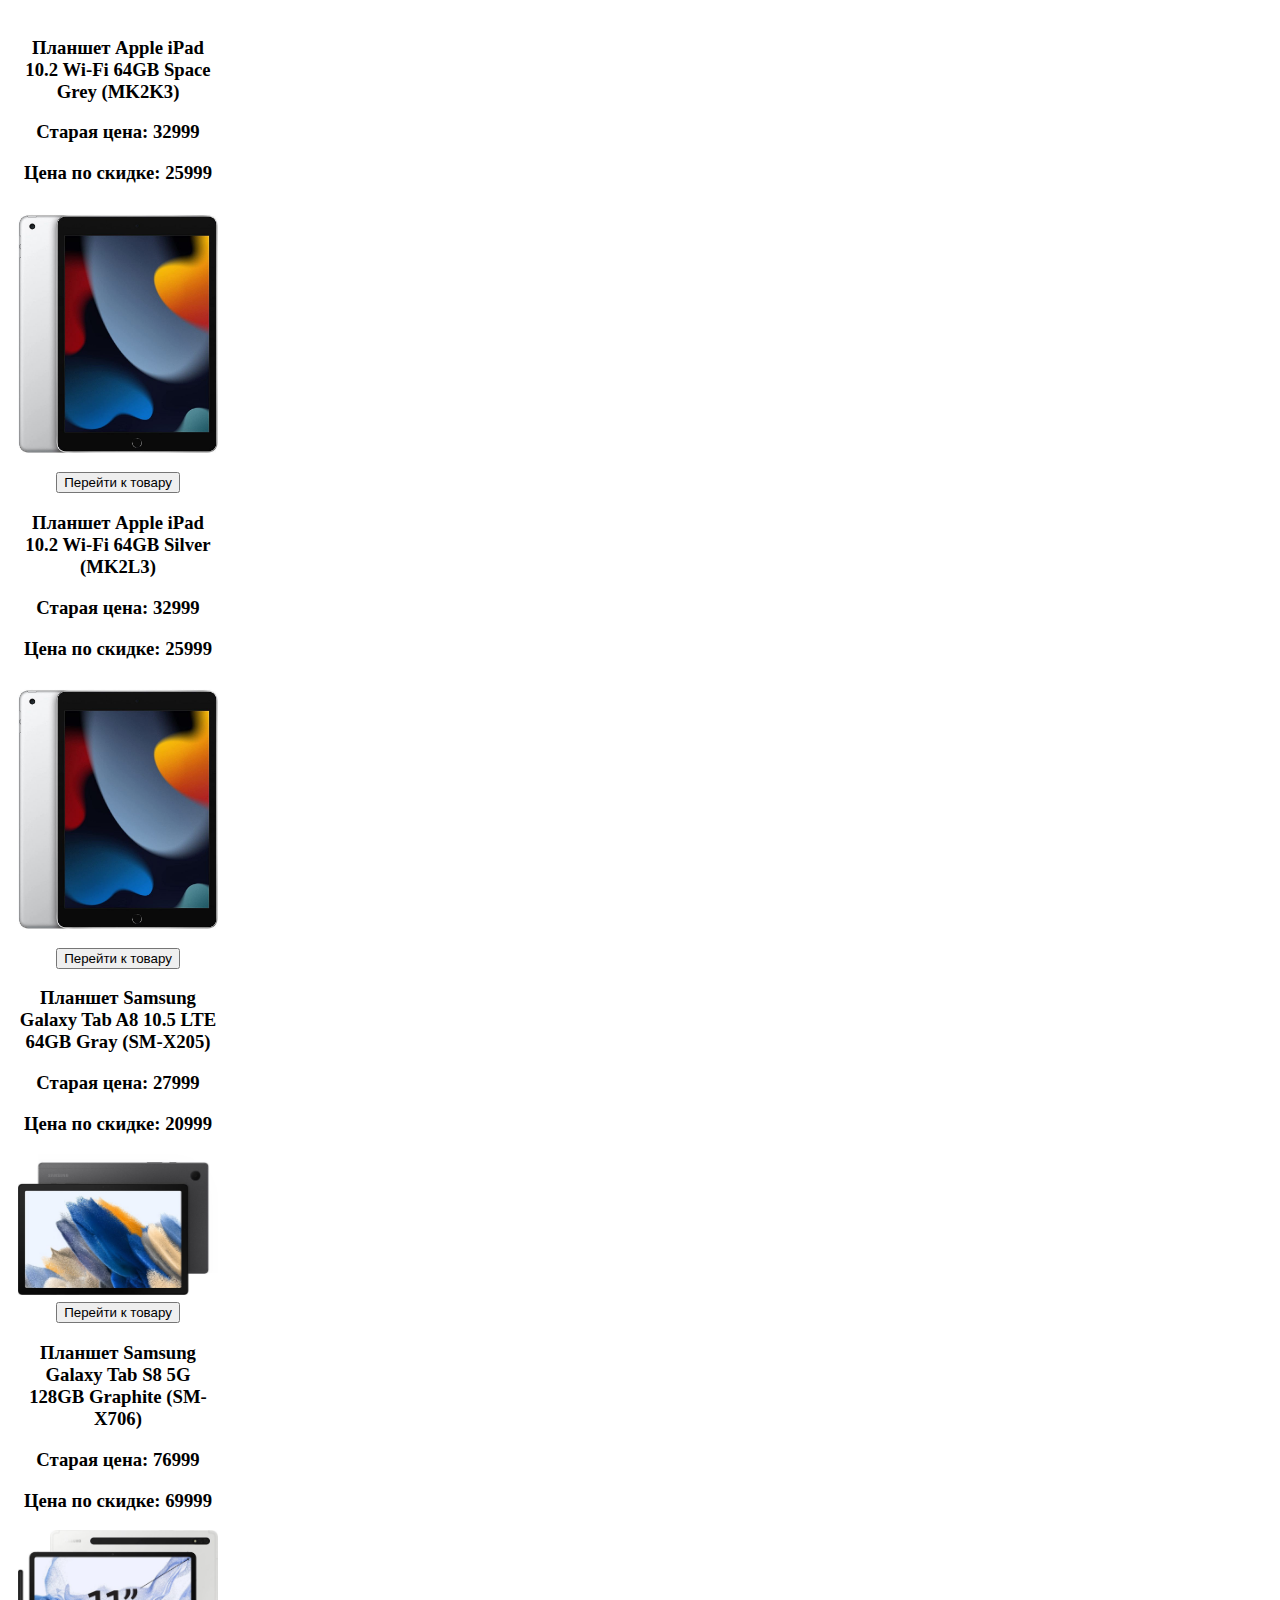
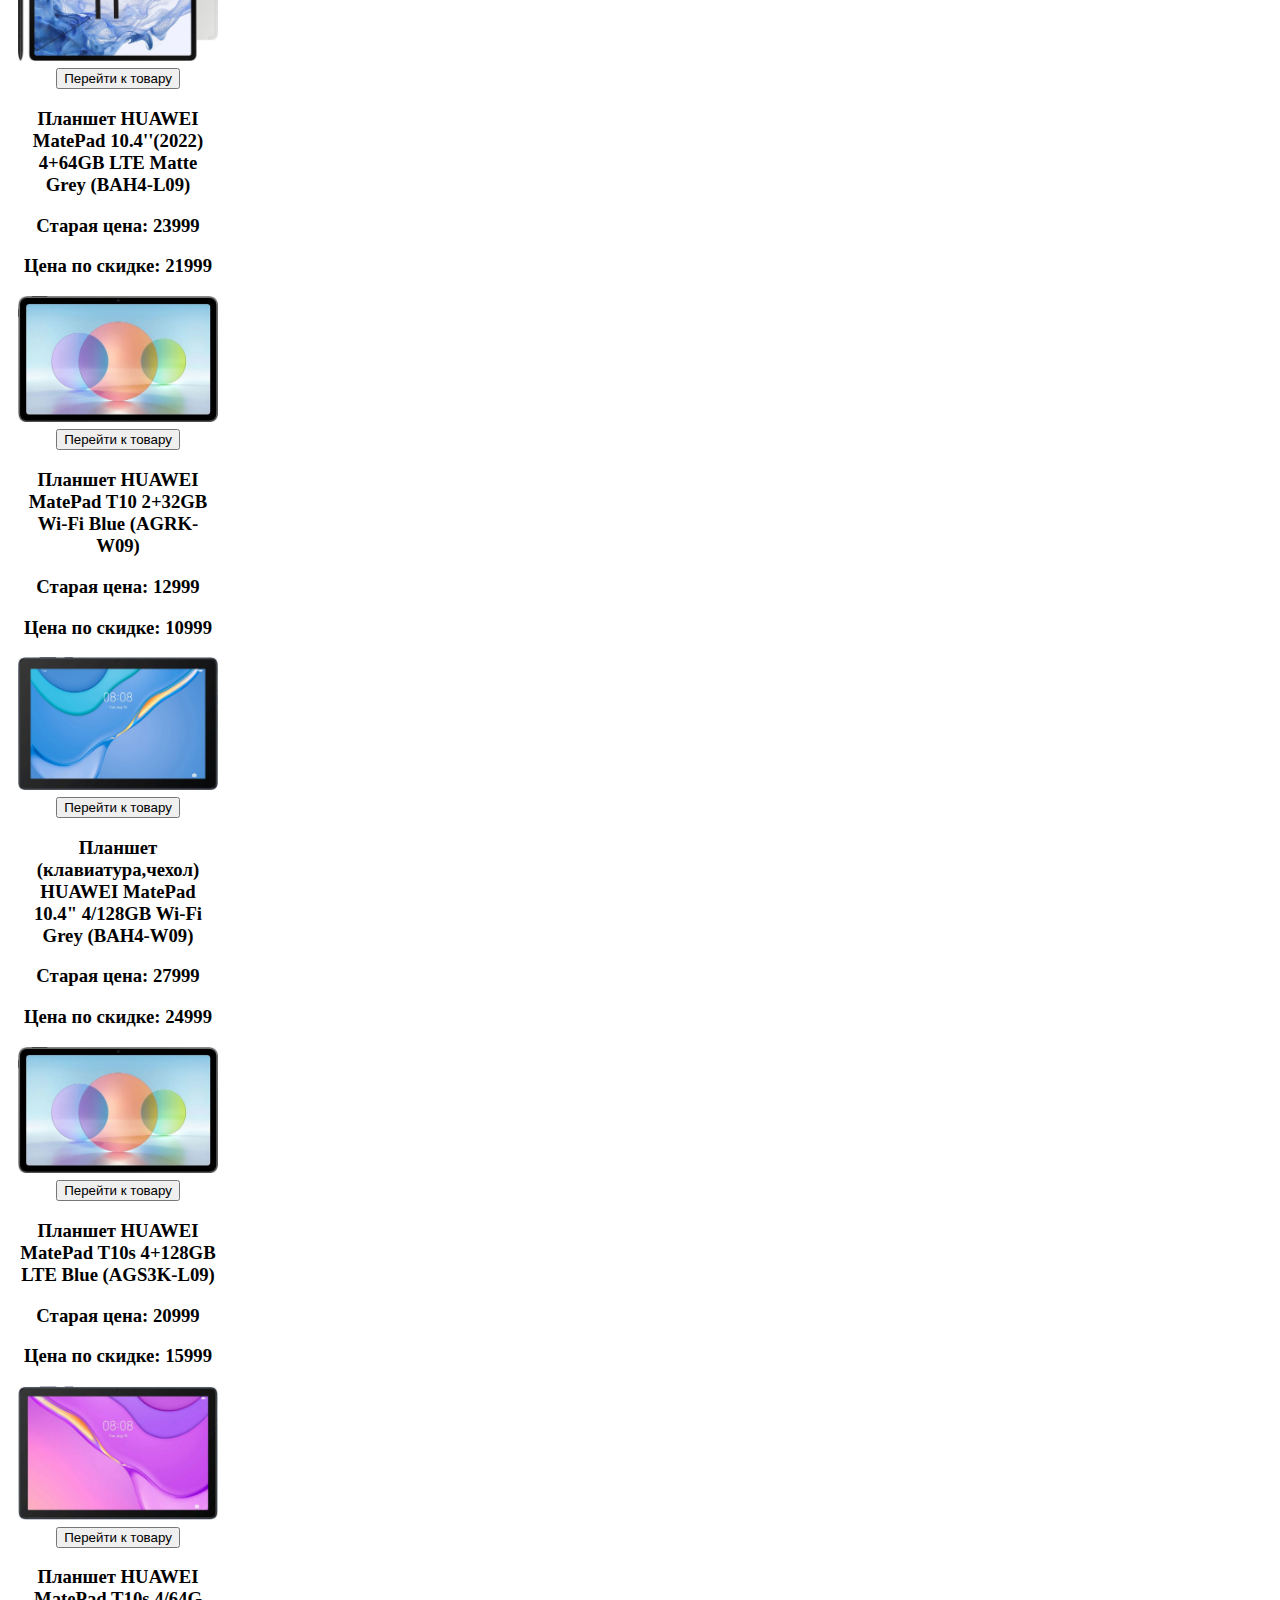
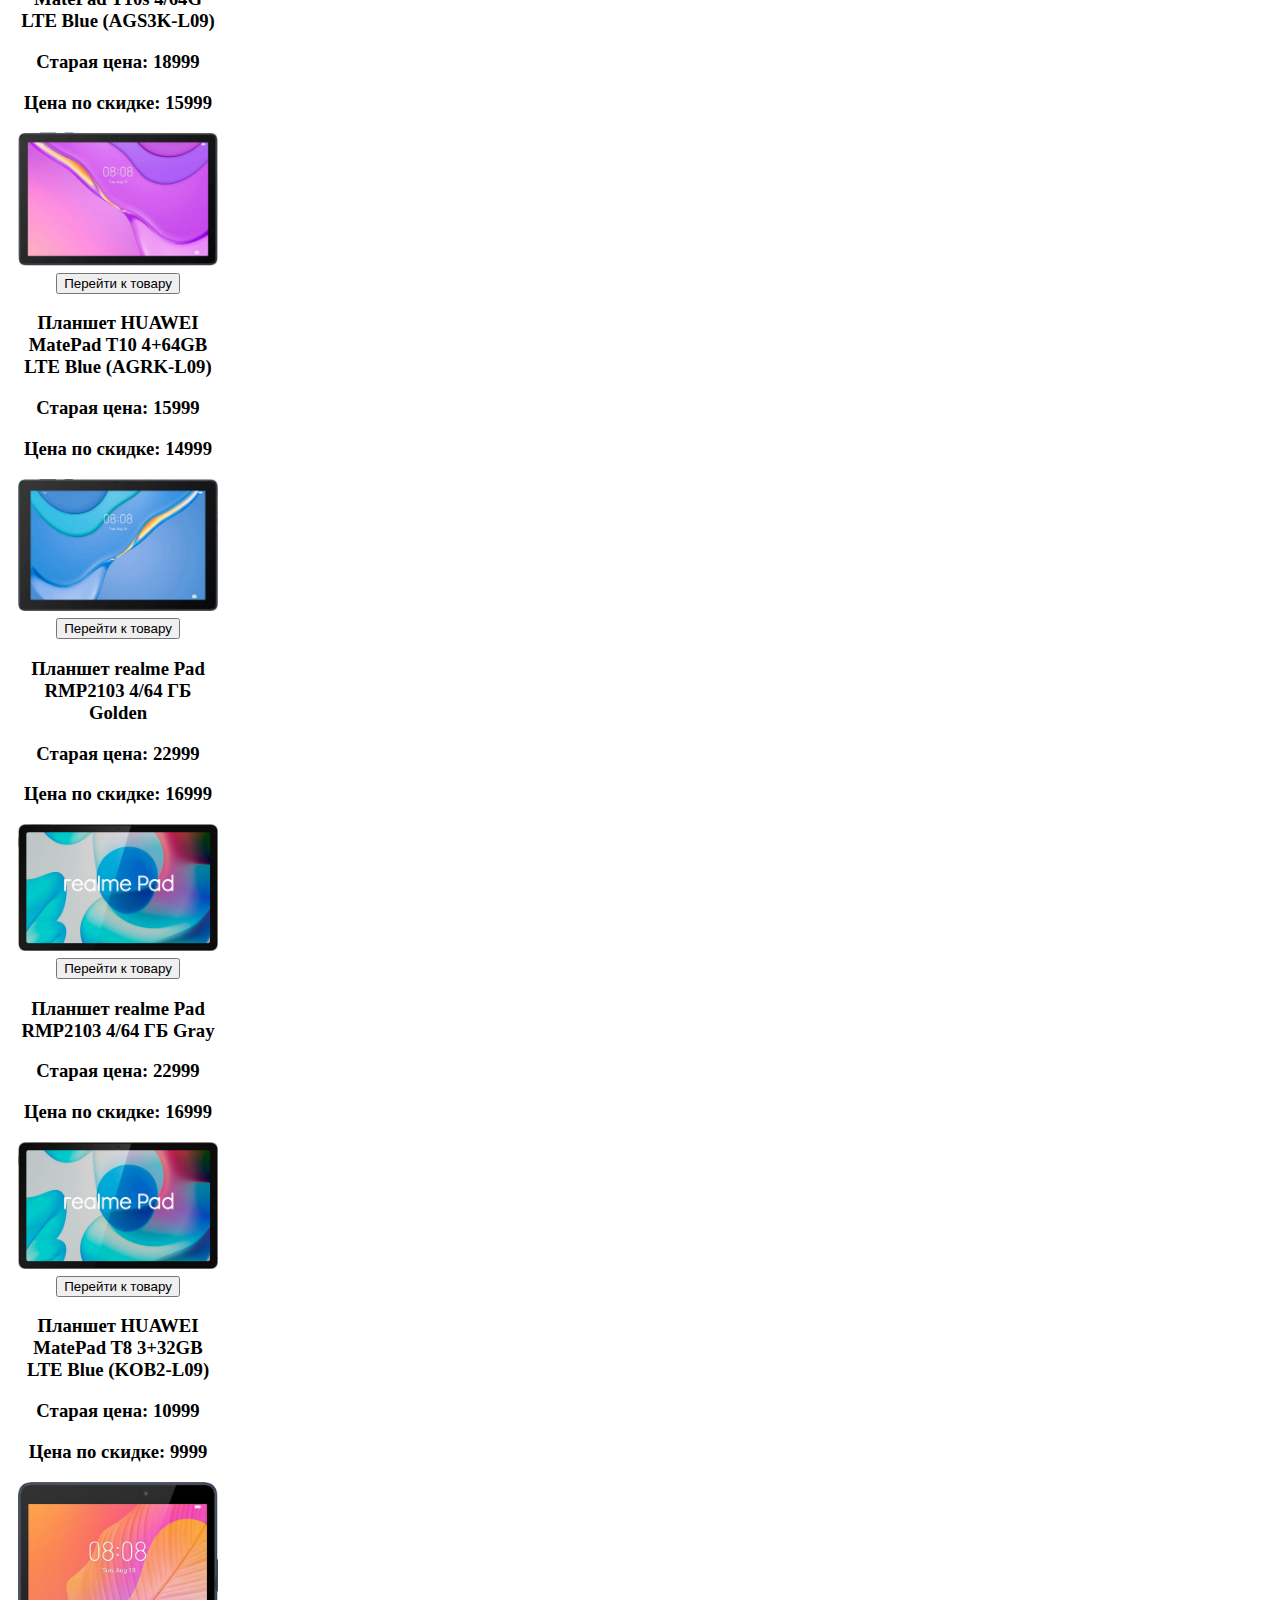
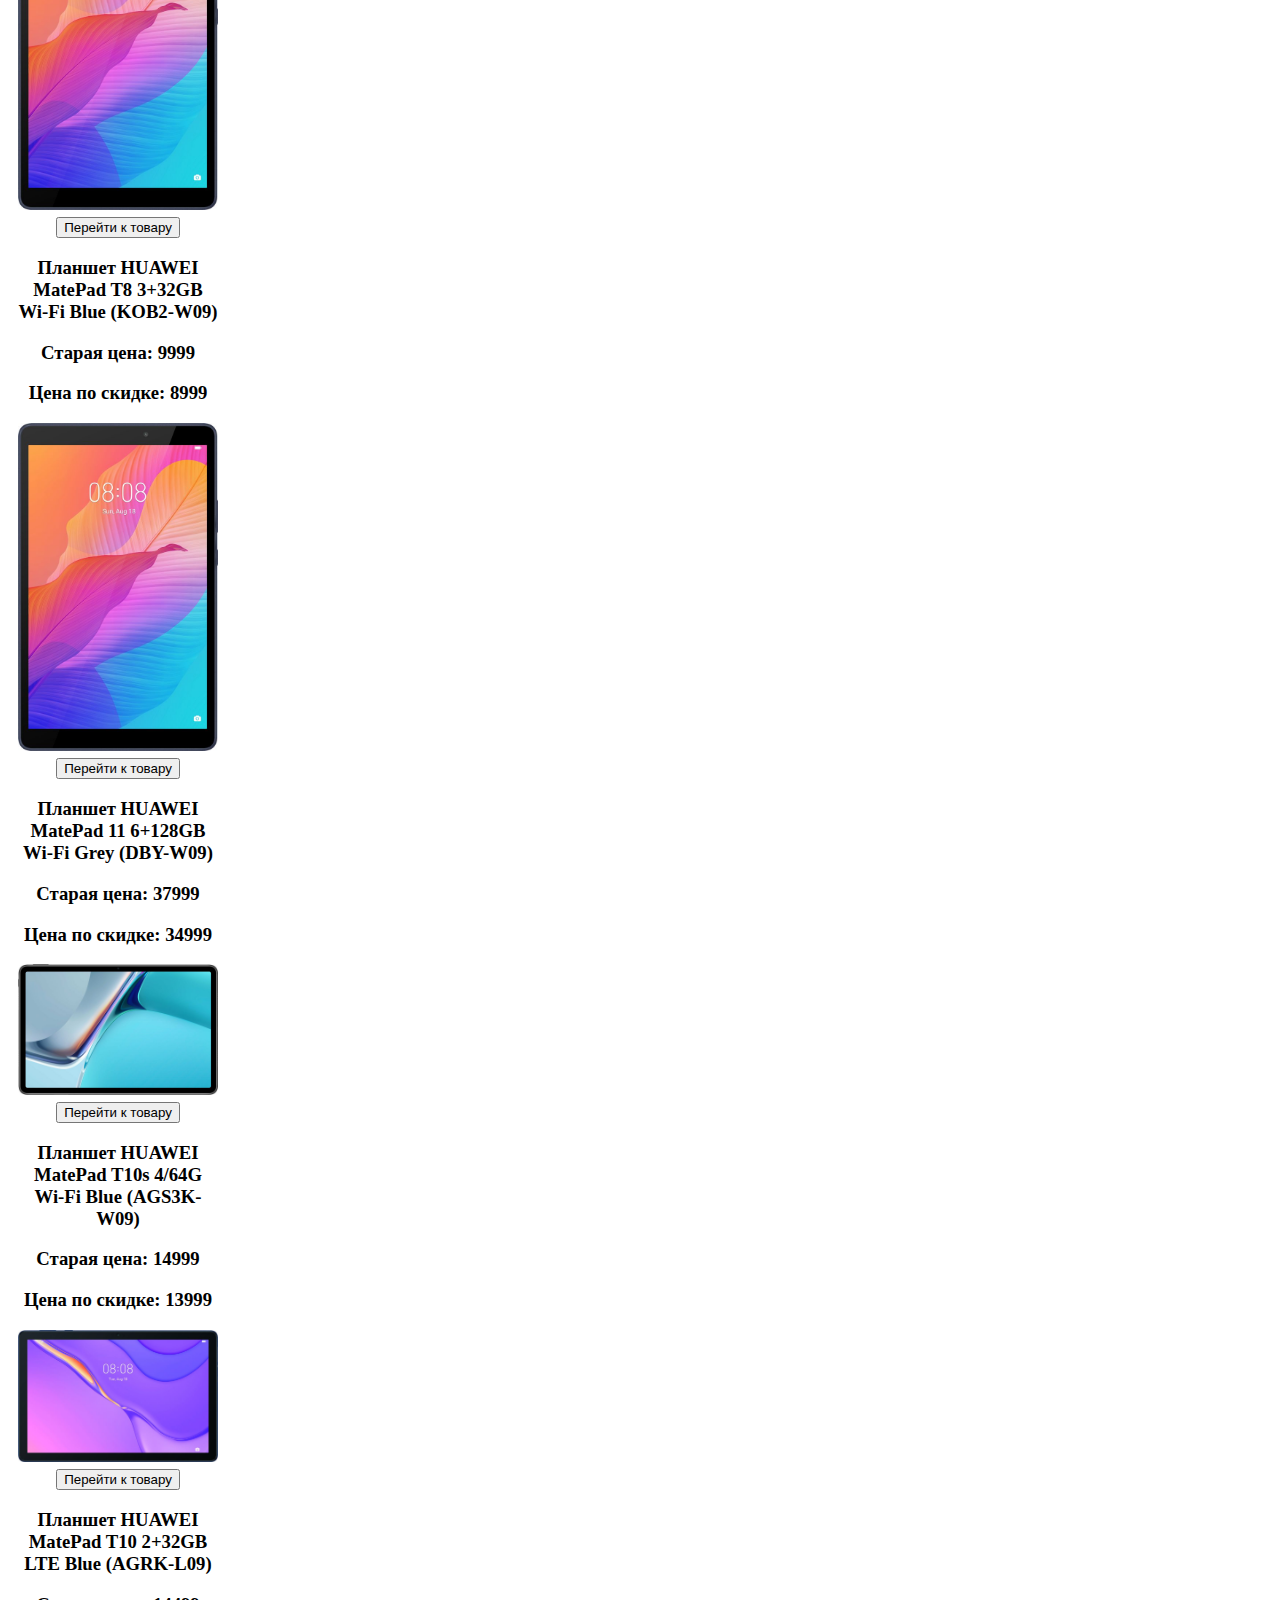
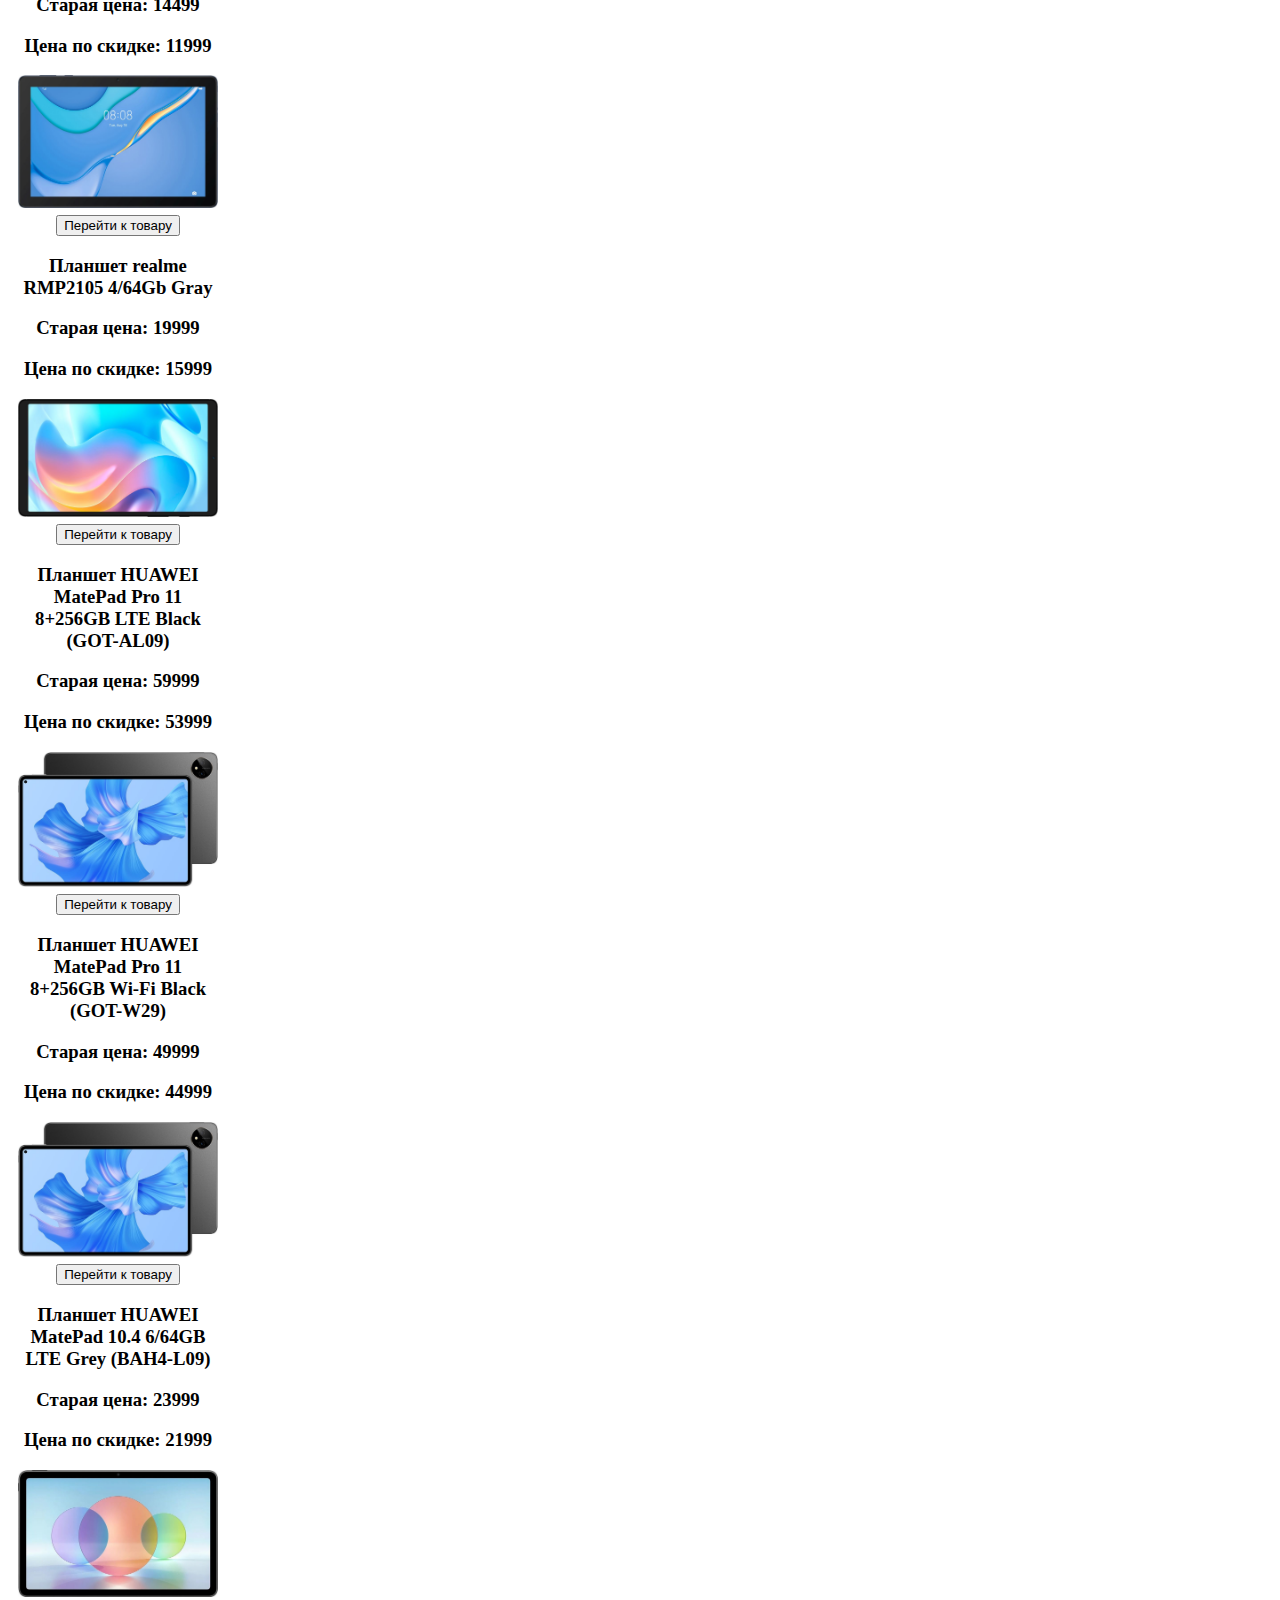
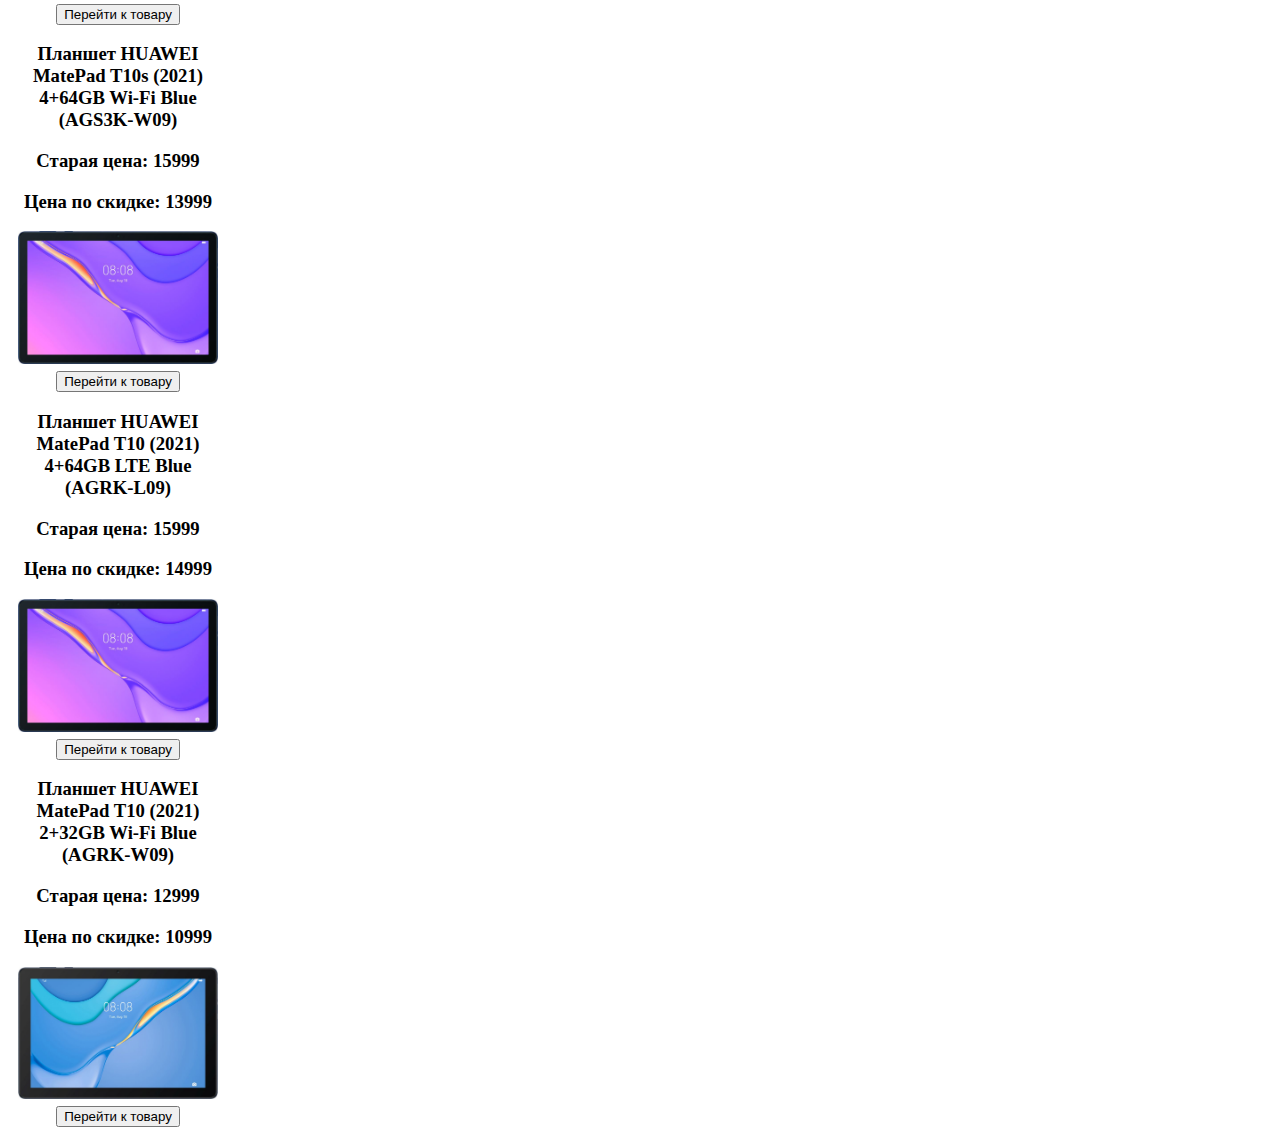
<file: WebSiteForLarionov/index.html>
<!DOCTYPE html>
<html lang="ru">
<head>
    <meta charset="UTF-8">
    <title>Title</title>
    <link rel="stylesheet" href="css/style.css">
</head>
<body>

<div id="goods">

</div>

<script src="https://ajax.googleapis.com/ajax/libs/jquery/3.6.1/jquery.min.js"></script>
<script src = "js/eshop.js"></script>
</body>
</html>
</file>
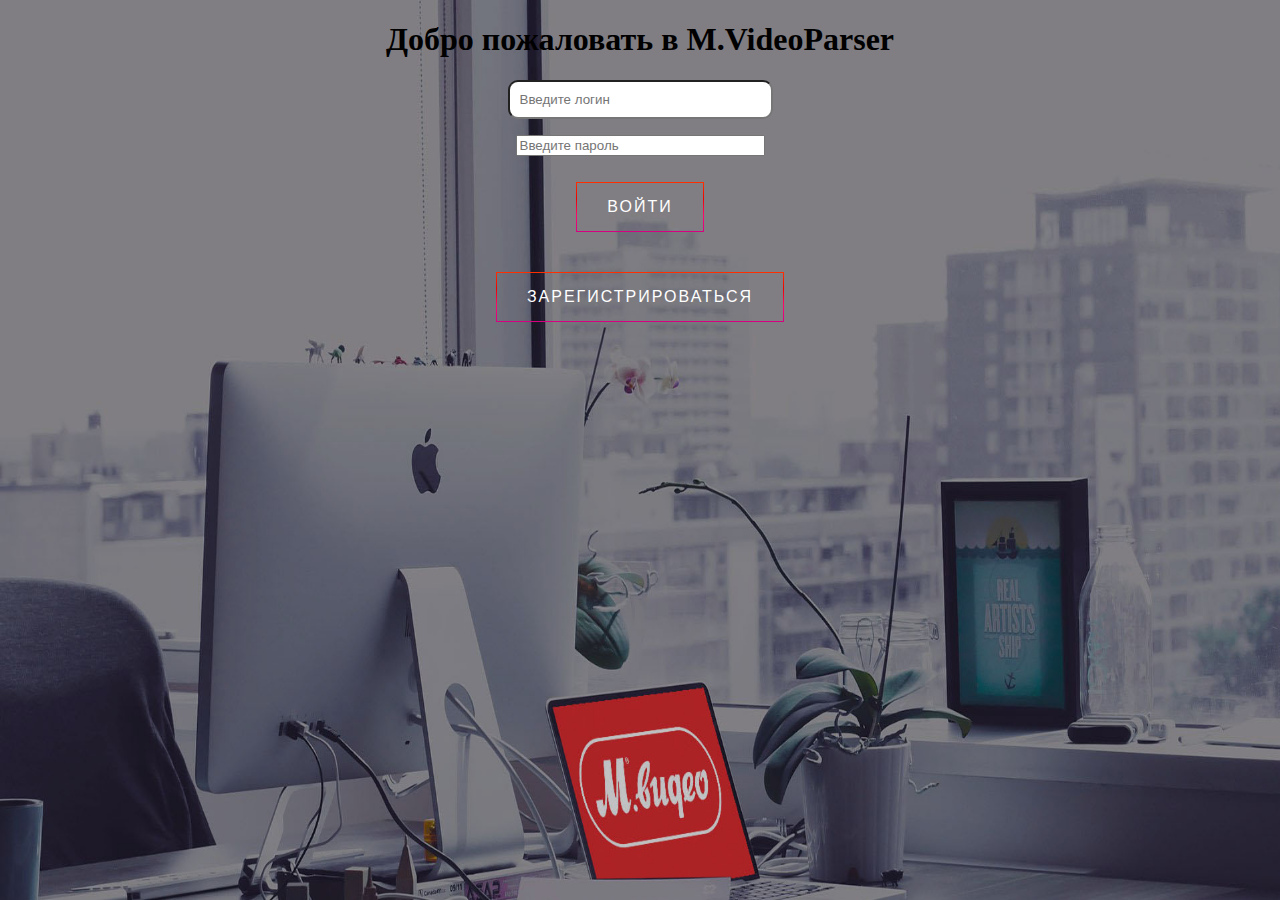
<file: сайт/index.html>
<!DOCTYPE html>
<html>
    <head>
        <meta charset="utf-8">
        <style>
    .rt 
    {
  padding:10px;
  border-radius:10px;
    }
    body 
    {
        background-image: url('assets/images/intri_m_video_dark.jpg');
        background-repeat: no-repeat;
        background-attachment: fixed;
        background-size: 100% 100%;
    }
    .sliding-button {
  text-decoration: none;
  color: white;
  display: inline-block;
  position: relative;
  padding: 15px 30px;
  border: 1px solid;
  border-image: linear-gradient(180deg, #ff3000, #ed0200, #ff096c, #d50082);
  border-image-slice: 1;
  margin: 10px 20px;
  font-family: 'Montserrat', sans-serif;
  text-transform: uppercase;
  overflow: hidden;
  letter-spacing: 2px;
  transition: .8s cubic-bezier(.165, .84, .44, 1);
}
.sliding-button:before {
  content: "";
  position: absolute;
  left: 0;
  top: 0;
  height: 0;
  width: 100%;
  z-index: -1;
  color: white;
  background: linear-gradient(180deg, #ff3000, #ed0200, #ff096c, #d50082);
  transition: .8s cubic-bezier(.165, .84, .44, 1);
}
.sliding-button:hover {
  background: rgba(255, 255, 255, 0);
}
.sliding-button:hover:before {
  bottom: 0%;
  top: auto;
  height: 100%;
}

</style>
        <title>Заметки</title>
    </head>
    <body>
        <h1 align="center">Добро пожаловать в M.VideoParser</h1>
        <form action="signIn.php" method="POST">
            <p align="center"><input class = rt type="text" name="login" placeholder="Введите логин" size="28" /></p>
            <p align="center"><input class="floating-button" type="password" name="password" placeholder="Введите пароль" size="28" /></p>
            <p align="center"><a href="signIn.php" class="sliding-button" type="submit">Войти</a></p>
            <p align="center"><a href="signUp.php" class="sliding-button" type="submit">Зарегистрироваться</a></p>
            
</html>
</file>
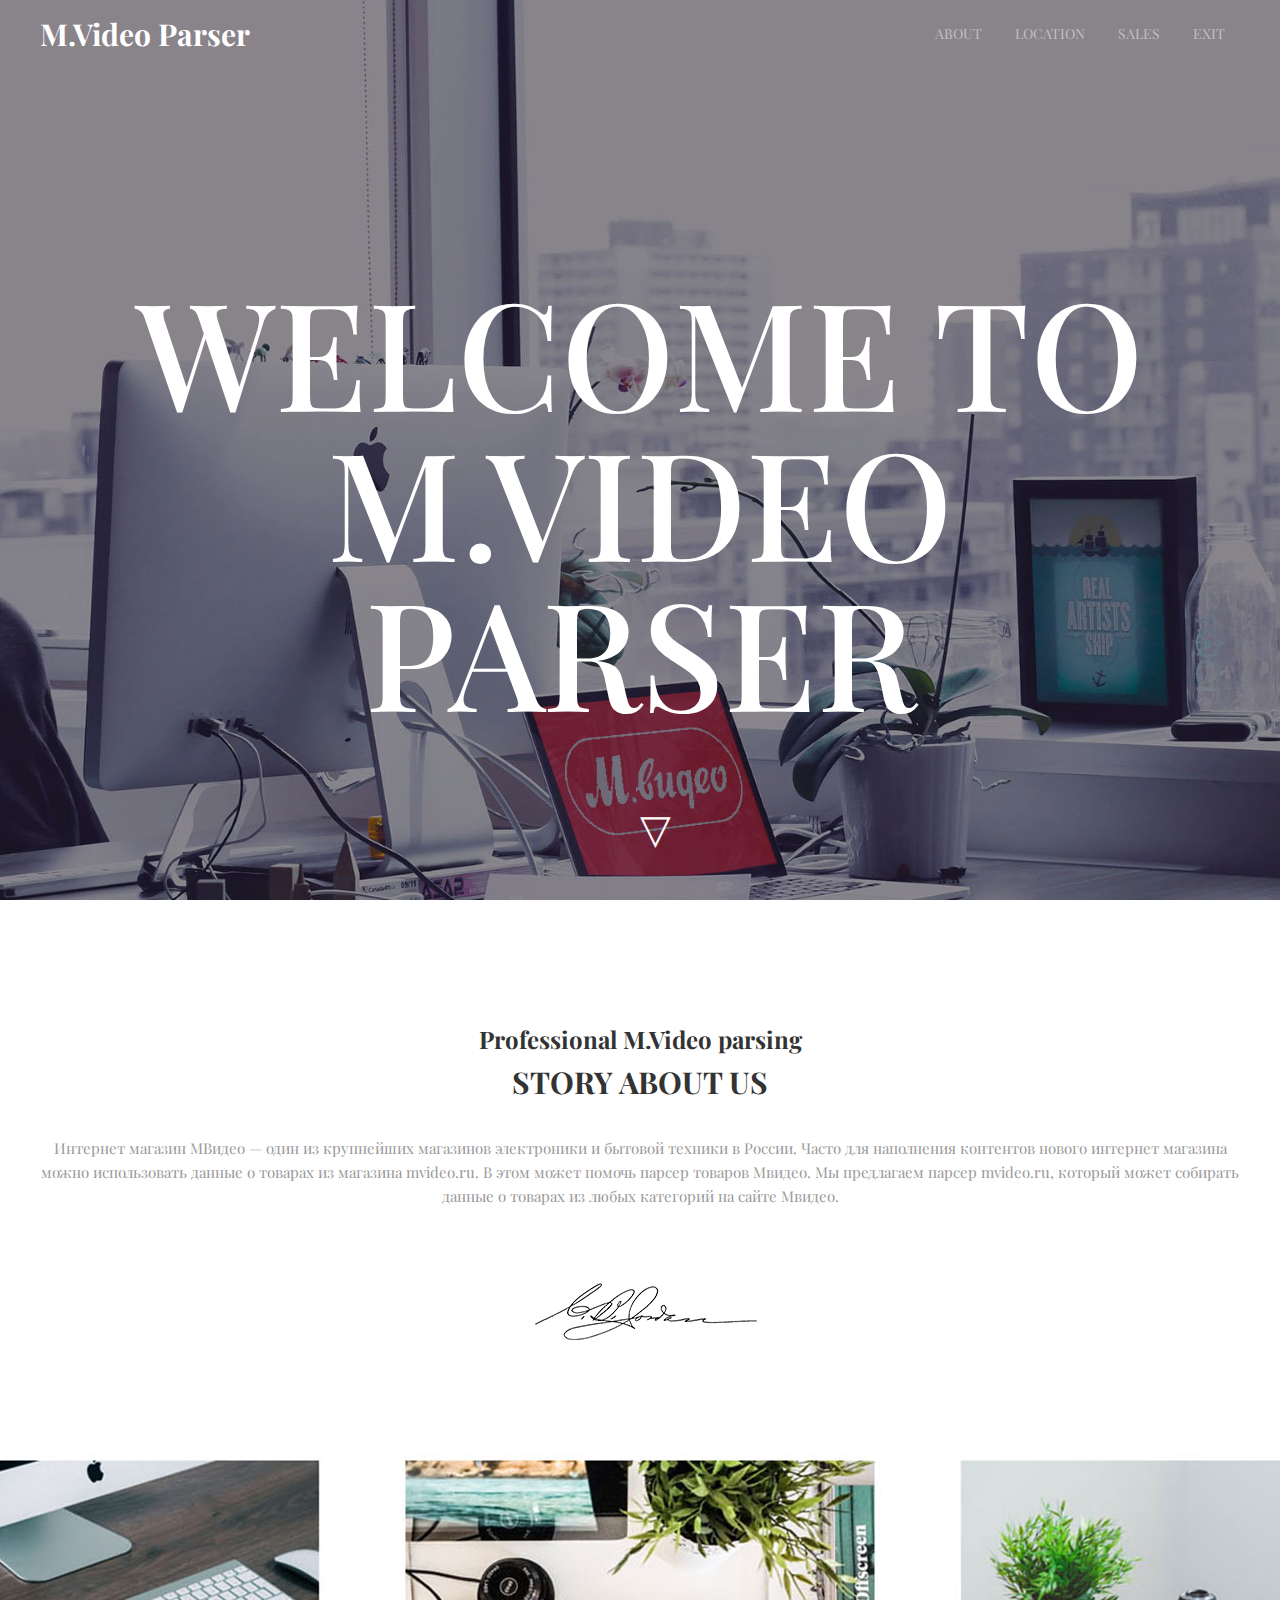
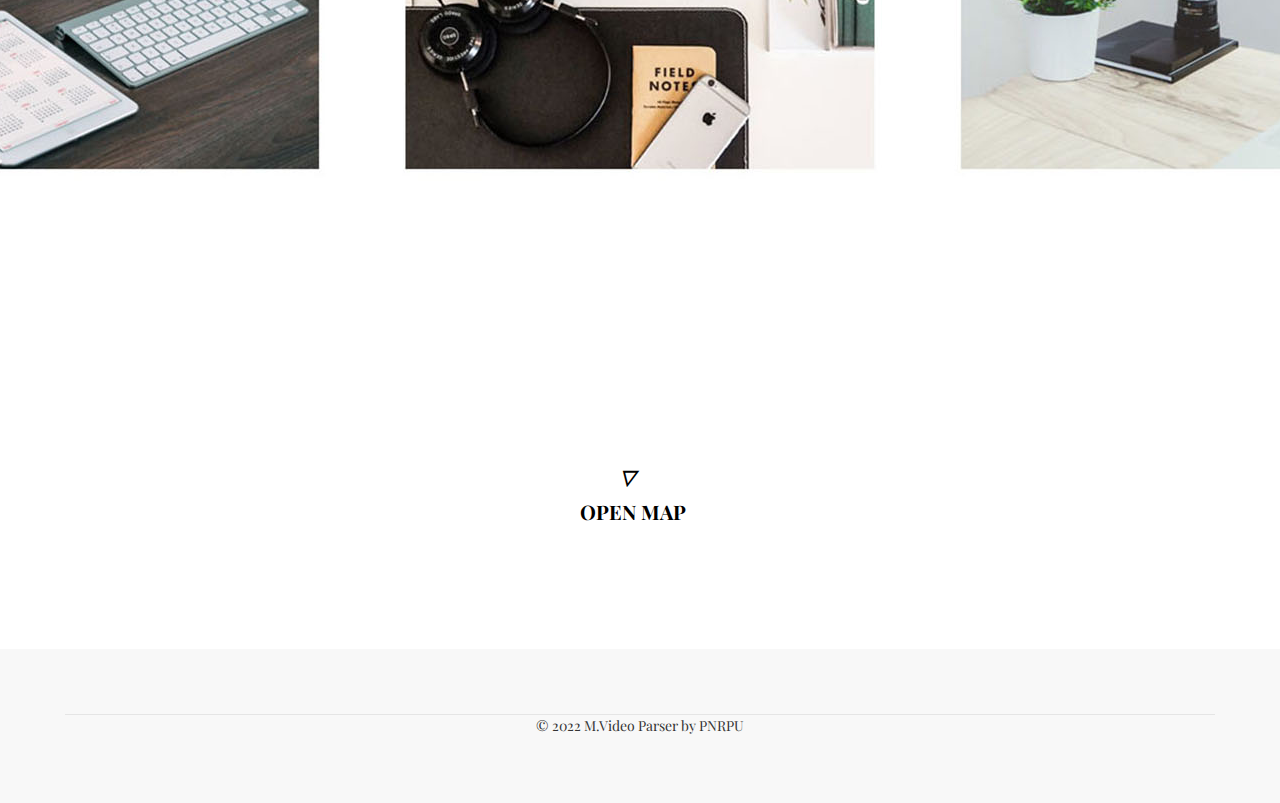
<file: сайт/main.html>
<!doctype html>
<html lang="en">
<head>
    <meta charset="UTF-8">
    <link rel="stylesheet" href="assets/css/style.css">
    <link rel="preconnect" href="https://fonts.googleapis.com">
    <link rel="preconnect" href="https://fonts.gstatic.com" crossorigin>
    <link href="https://fonts.googleapis.com/css2?family=Playfair+Display:ital,wght@0,400;0,600;1,400&display=swap" rel="stylesheet">
    <title> M.Video Parser</title>
</head>
<body>


<header class="header">
    <div class="container">
        <div class="header_inner">
            <div class="header_logo"> M.Video Parser </div>

            <nav class="nav">
                <a class="nav_link" href="#" data-scroll = "#About">  <span class="pe-7s-camera"> </span>About</a>  
                <a class="nav_link" href="#" data-scroll = "#location">  <span class="pe-7s-camera"> </span>Location</a>  
                <!--  <a class="nav_link" href="#">Work</a>-->
                <a class="nav_link" href="sales.html">Sales</a> 
                <a class="nav_link" href="index.html">Exit<a/>
            </nav>

        </div>
    </div>
</header>

<div class="intro">
    <div class="container">
        <div class="intro_inner">
            <h1 class="intro_title"> <center>Welcome to M.Video Parser</center></h1>
            <a class="btn" href="#" data-scroll = "#About">  &#9661</a>
        </div>
    </div>
</div>

<section class="section" id="About">
    <div class="container">

        <div class="section_header">
            <h3 class="section_suptitle"> Professional M.Video parsing </h3>
            <h2 class="section_title"> Story about us </h2>
            <div class="section_text">
                <p>Интернет магазин МВидео — один из крупнейших магазинов электроники и бытовой техники в России. Часто для наполнения контентов нового интернет магазина можно использовать данные о товарах из магазина mvideo.ru. В этом может помочь парсер товаров Мвидео. Мы предлагаем парсер mvideo.ru, который может собирать данные о товарах из любых категорий на сайте Мвидео.</p>
            </div>
        </div>

        <div class="signature">
           <img src="assets/images/signature.png" alt="">
        </div>

        <div class="about">          
                <img src="assets\images\about\abM_2.jpg" alt=""> 
        </div>
    </div>
</section>

<section class="section section--map" id="location">
    <div class = "container">
        <div class = "map">
            <h2>
                <i class = "map_point" > &#9661 </i>
                <a  class = "map_link" href="https://goo.gl/maps/cSepuCC35yuGsUwdA" target="_blank" > Open Map </a>              
            </h2>
        </div>
    </div>
</section>
  
<footer class="footer">
    <div class = "container">
        <div class = "copyright">  © 2022 M.Video Parser by PNRPU </div>
    </div>
</footer>
    
<script src="https://ajax.googleapis.com/ajax/libs/jquery/3.6.1/jquery.min.js"></script>
<script src="assets/js/app.js"></script>
    
</body>
</html>
</file>
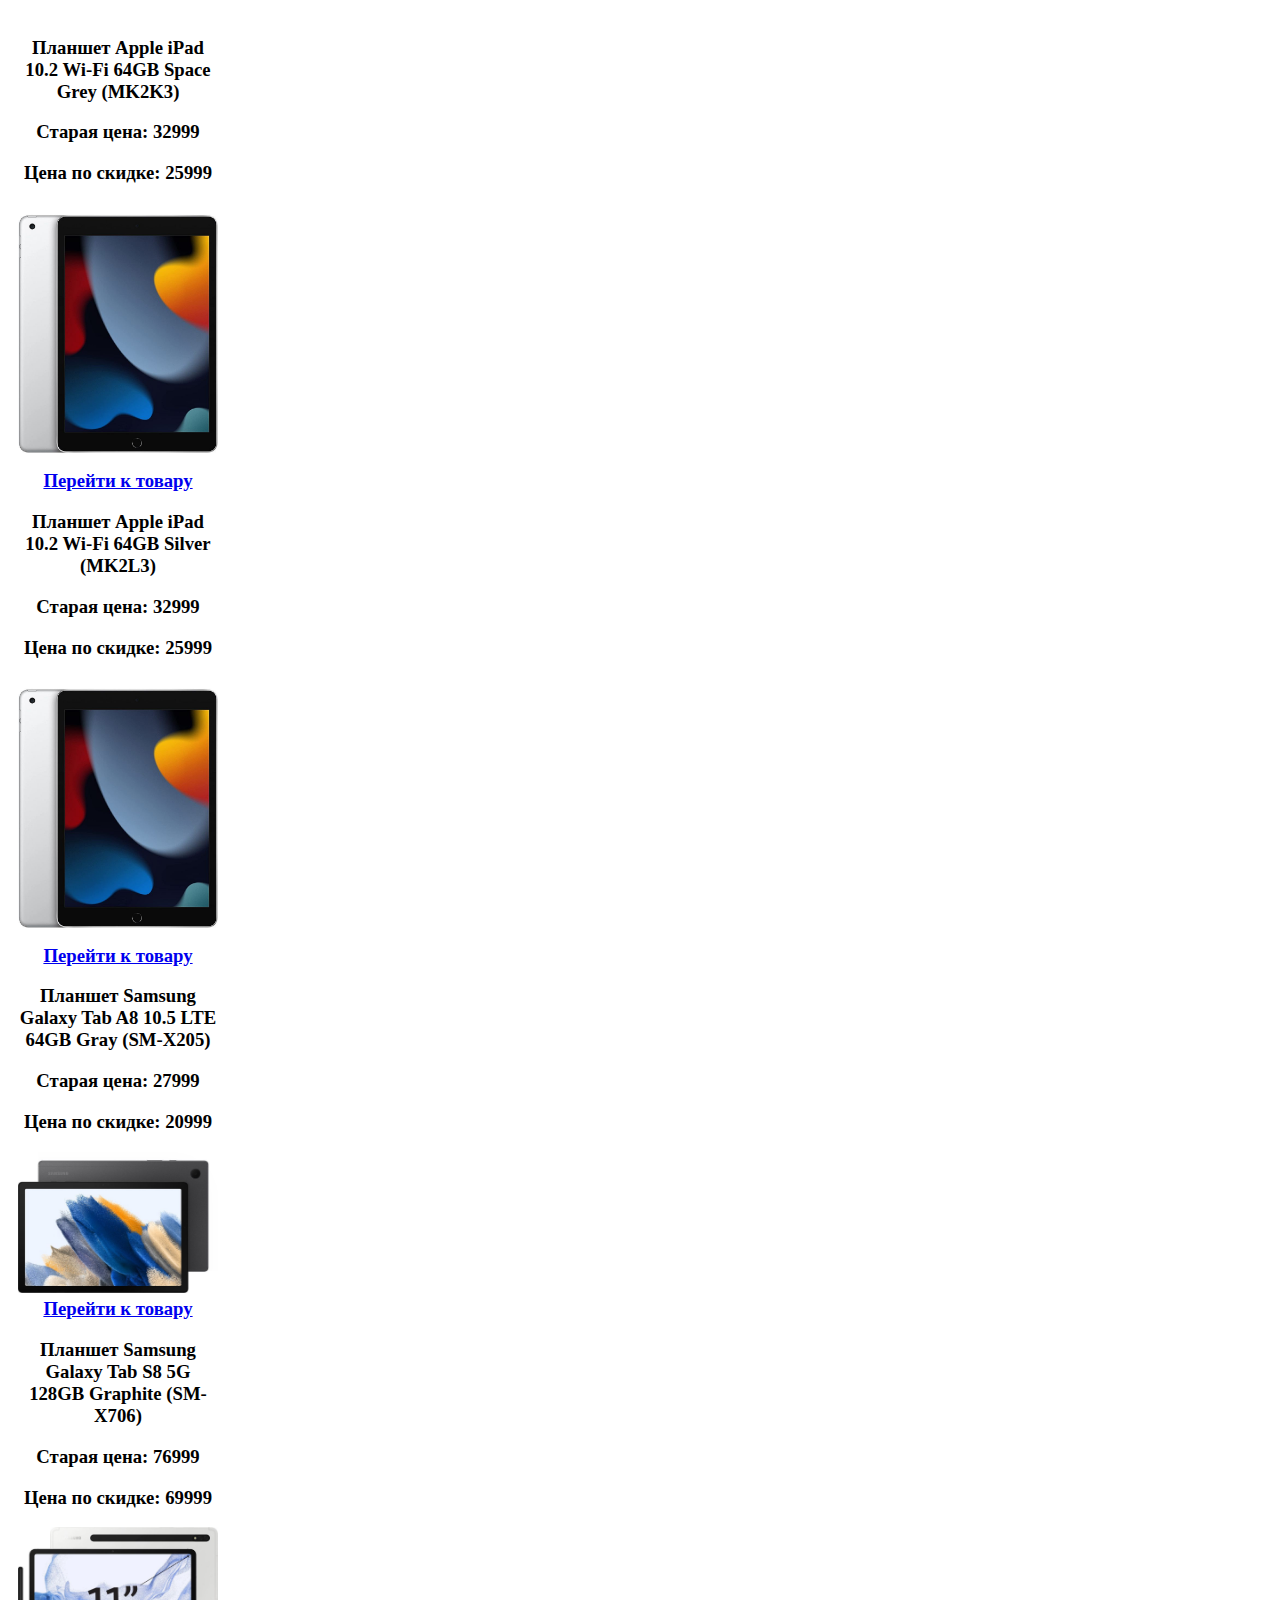
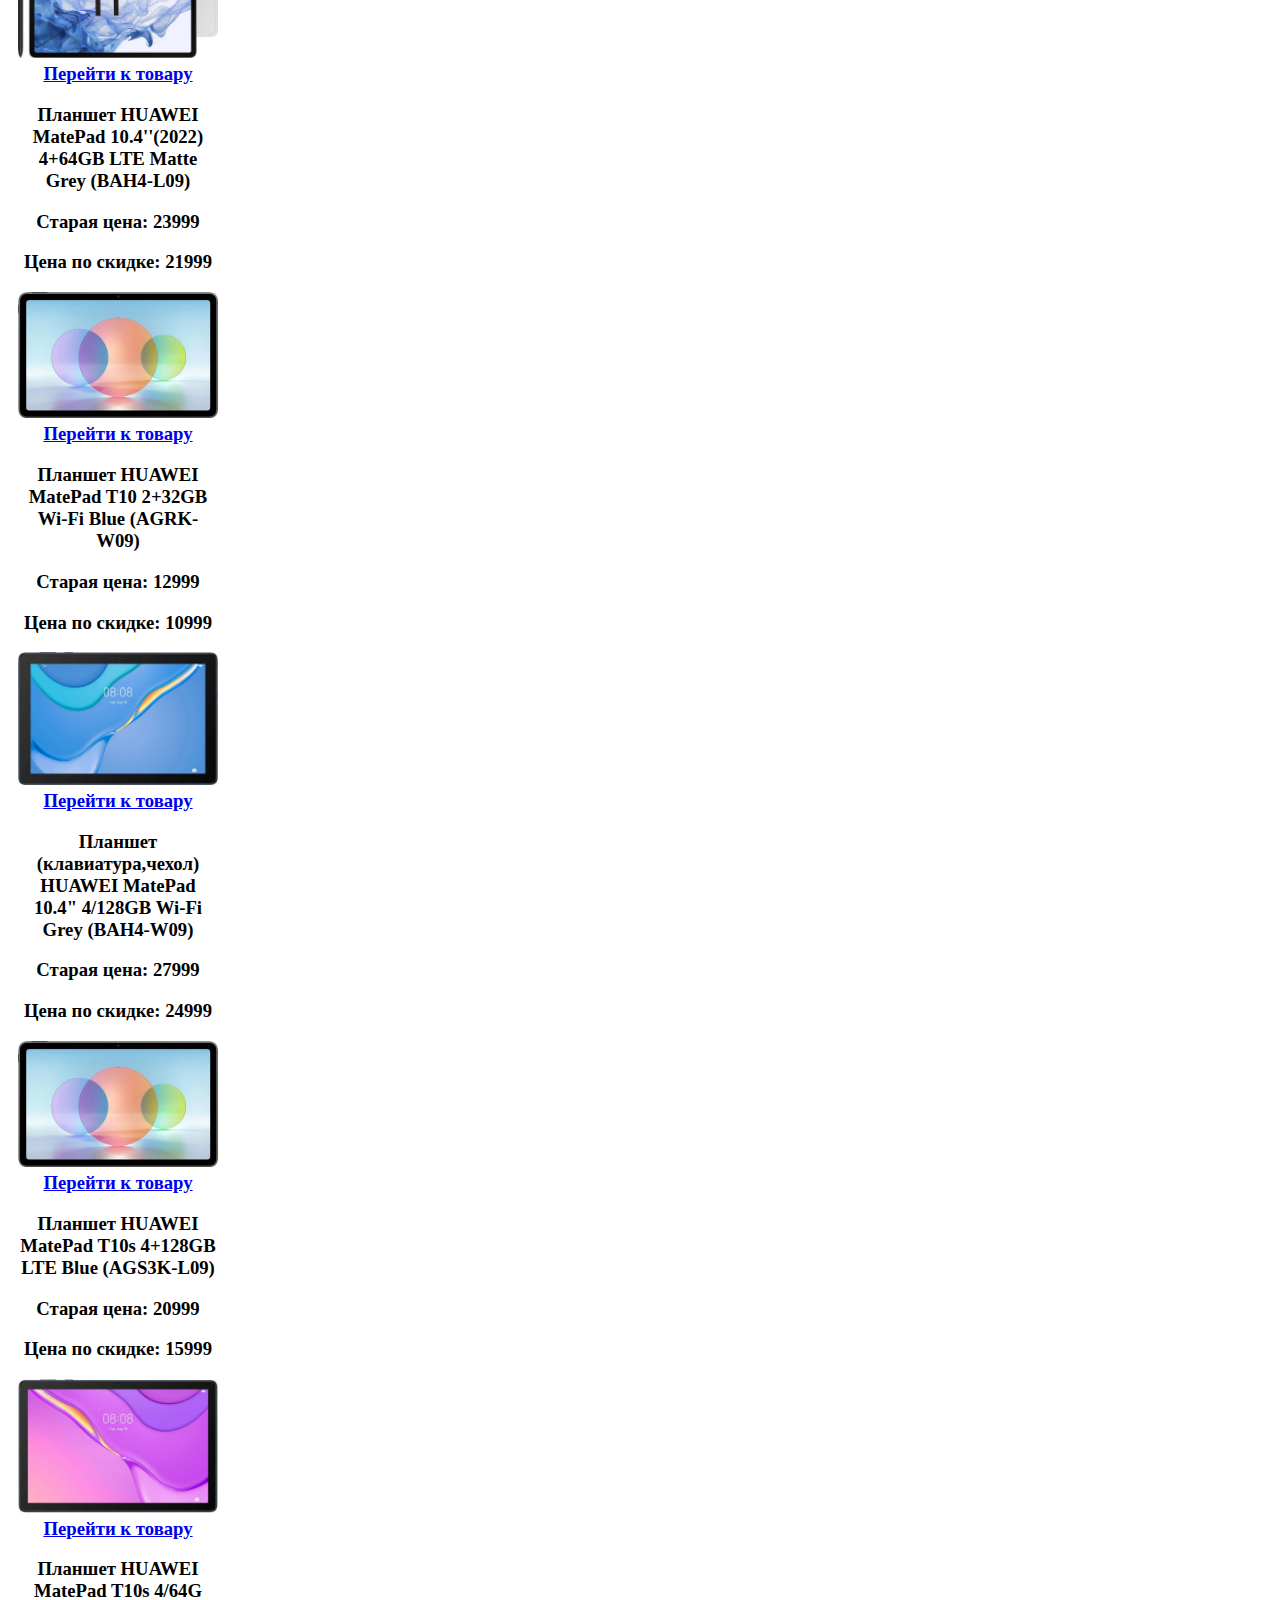
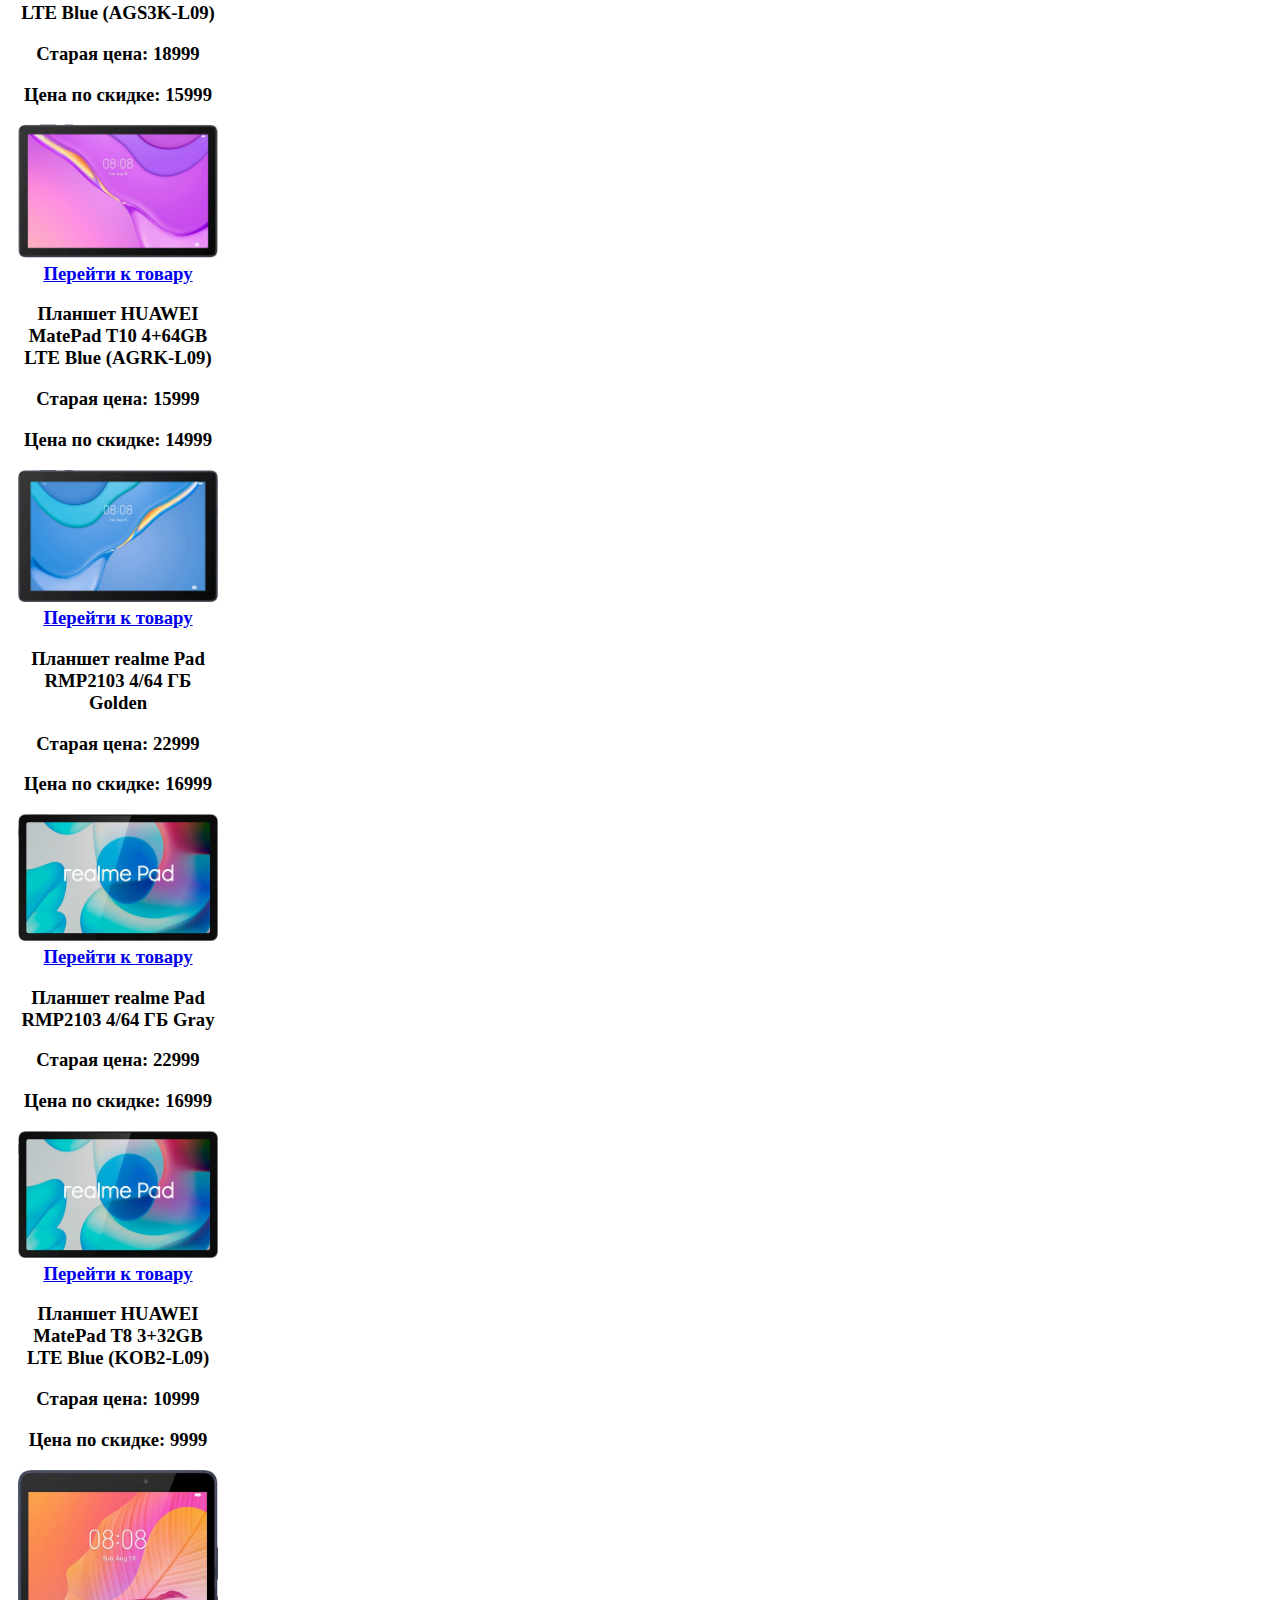
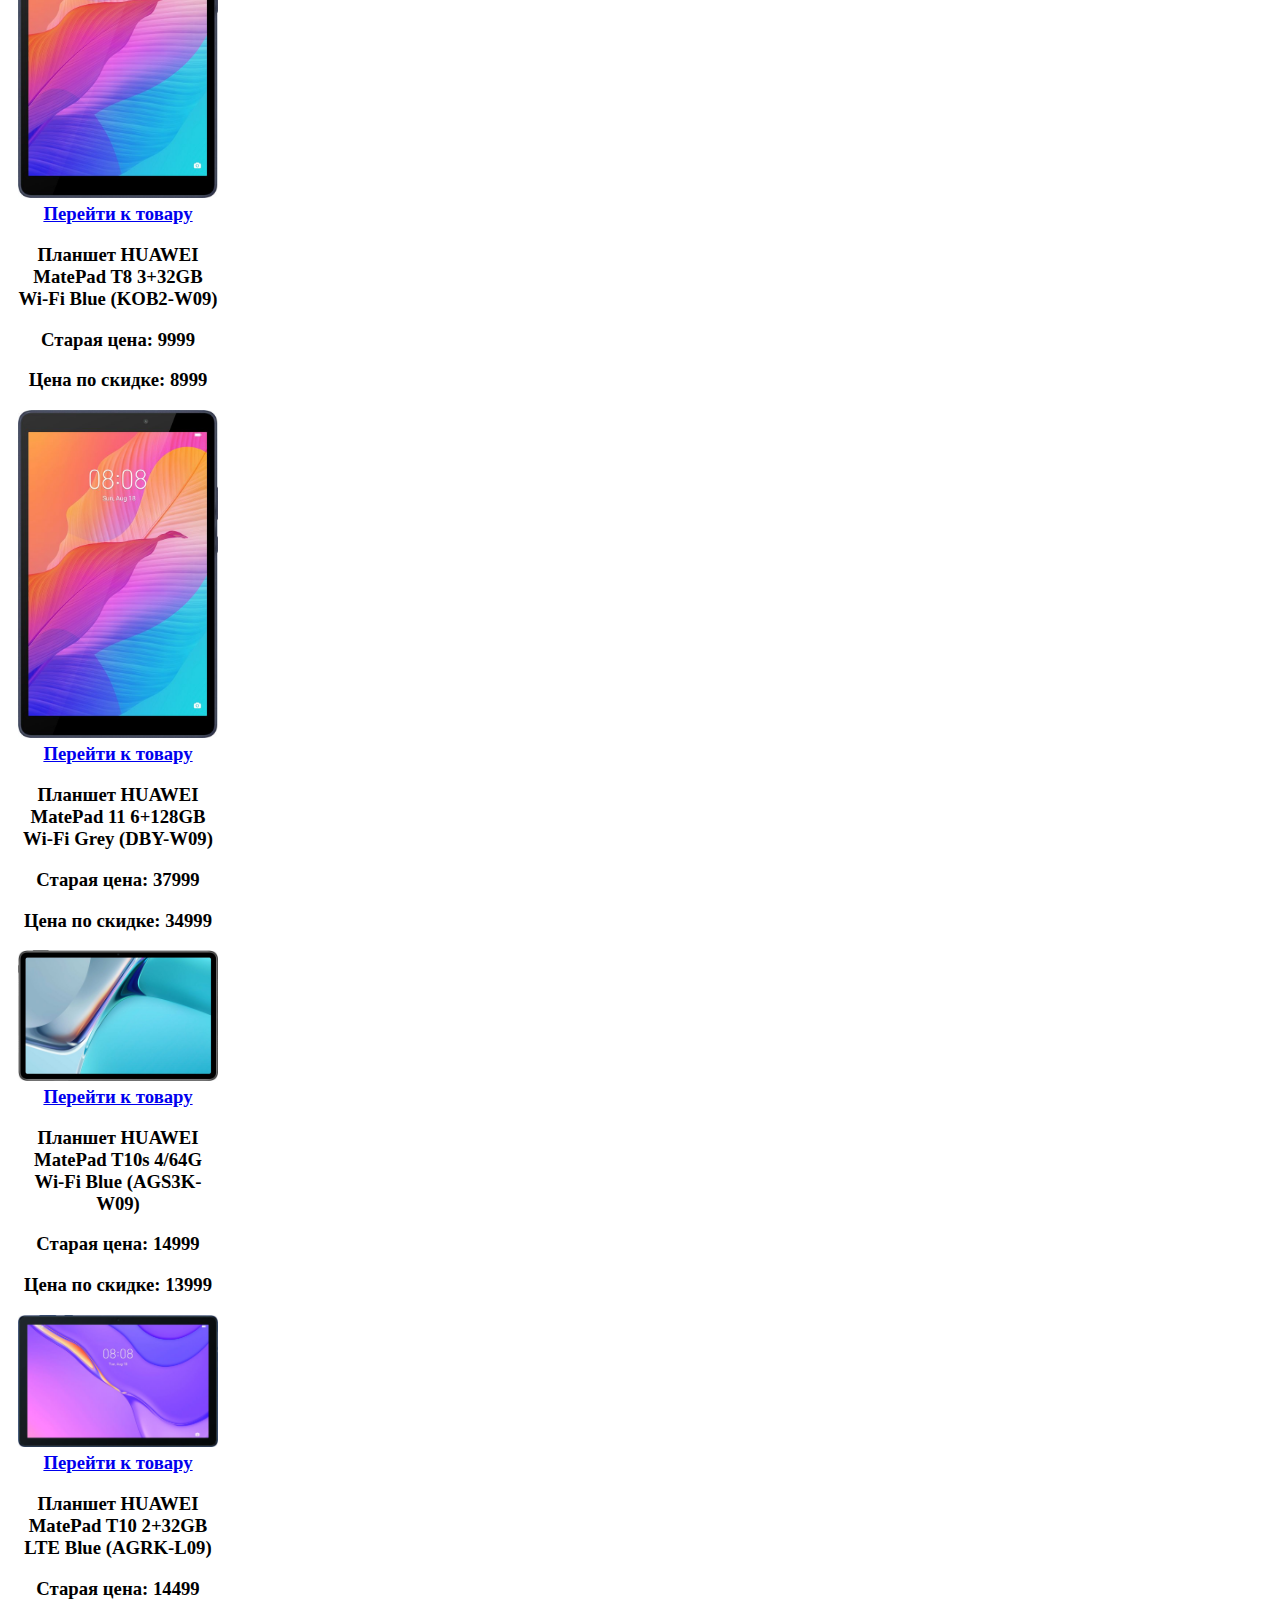
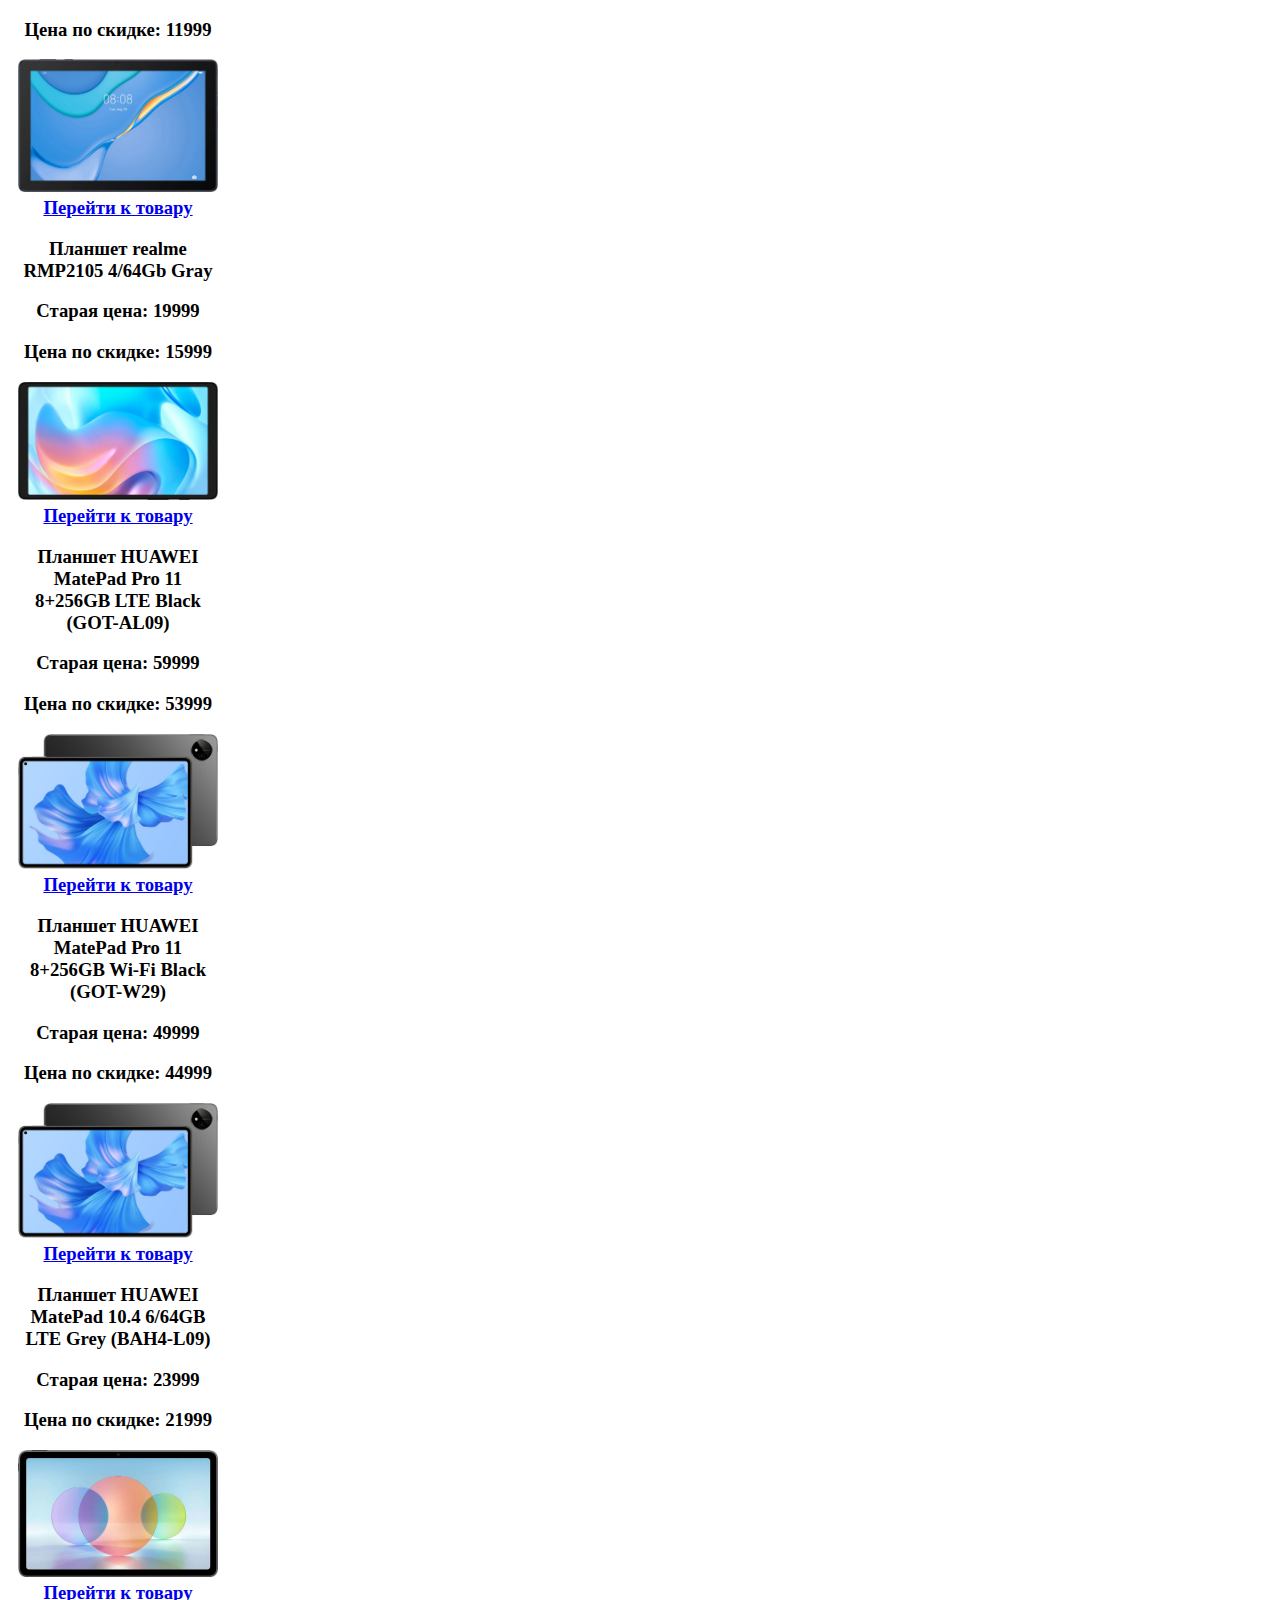
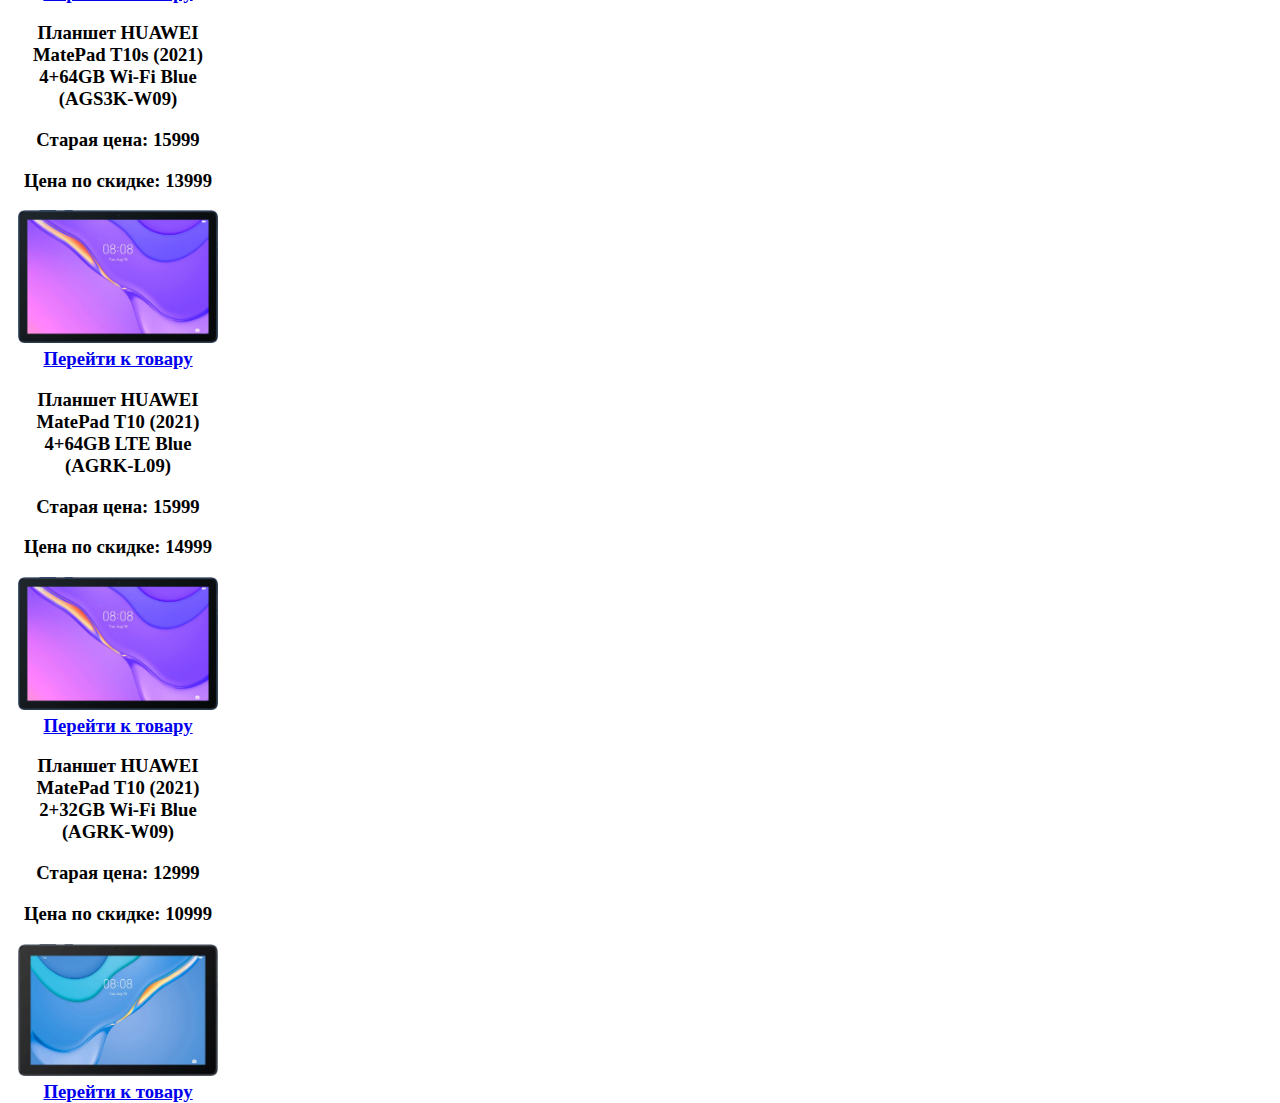
<file: сайт/sales.html>
<!DOCTYPE html>
<html lang="ru">
<head>
    <meta charset="UTF-8">
    <title>Title</title>
    <link rel="stylesheet" href="css/style.css">
</head>
<body>
<div id="goods">

</div>

<script src="https://ajax.googleapis.com/ajax/libs/jquery/3.6.1/jquery.min.js"></script>
<script src = "js/eshop.js"></script>
</body>
</html>
</file>
<file: WebSiteForLarionov/css/style.css>
.single-goods {
    display:inline-block;
    width: 200px;
    height: 300px;
    margin: 10px;
    float: left;
    text-align: center;
}

.single-goods img {
    width: 200px;
}
</file>
<file: сайт/assets/css/style.css>
body{
	margin: 0;
	font-family: 'Playfair Display', serif;
	font-size: 15px;
	line-height: 1.6;
	color: #333;
}

*,
*:before,
*:after {
	margin: 0;
	box-sizing:  border-box;
}

h1, h2, h3, h4, h5, h6 {
	margin 0;
}

/* Container */
.container {
	width: 100%;
	max-width: 1200px;
	margin:  0 auto;
} 

/* Intro */
.intro {
	width: 100%;
	height: 100vh;

	background: url("../images/intro_DDDDDark.jpg") center no-repeat;
	-webkit-background-size:  cover;
	background-size: cover;
} 

.intro_inner {
	width: 100%;
	max-width: 1200px;
	margin:  0 auto;
}

.intro_title {
	font-size: 150px;
	font-weight: 500;
	text-transform: uppercase;
	line-height: 1;
	color: #fff;
	padding-top: 275px;
} 

.btn {
	max-width: 100px;
	font-size: 40px;
	margin:  70px 600px;
	color: #fff;
	text-decoration: none;
	position: absolute;
	align-items: center;
}


/*.intro_subtitle {
	font-size: 65px;
	font-weight: 500;
	text-transform: uppercase;
	text-align: centre;
	line-height: 1;
	color: #fff;
}*/

/* Header */
.header {
	width: 100%;
	padding-top: 10px;

	position: absolute;
	top: 0;
	left: 0;
	right: 0;
	z-index: 1000;
} 

.header_inner {
	display: flex;
	justify-content: space-between;
	align-items: center;
}

.header_logo {
	font-size: 30px;
	font-weight: 700;
	color: #fff;
	flex-grow:1;
}

/* Nav */
.nav {
	font-size: 14px;
	text-transform: uppercase;
}

.nav_link {
	display: inline-block;
	vertical-align: top;
	margin: 5px 15px;

	color:  #C0C0C0;
	text-decoration: none;

	transition:  color 0.2s linear;
	cursor: pointer;
	position: relative;
}

.nav_link:after {
	content:  "";
	display: block;
	position: absolute;
	right:  0;
	bottom: -3px;
	width: 0;
	height: 2px;
	background-color: #fff;
	transition: width 0.5s;
}

.nav_link:hover {
	color:  #fff;
}

.nav_link:hover:after {
	content: "";
    width: 100%;
    display: block;
    position: absolute;
    left: 0;
    bottom: -3px;
    height: 2px; 
    background-color: #fff; 
    transition: width 0.5s;
}

/* Section */
.section {
	padding:  120px 0;
	/*background-color: #f6f6f6;*/
}

.section_header {
	with:  100%;
	max-width: 950;
	margin:  0 auto 40px;

	text-align: center;
}

.section_suptitle {
	font-size: 24px;
	color: #333;
}

.section_title {
	font-size: 30px;
	font-weight: 700;
	color: #333;
	text-transform: uppercase;
}

.section_text {
	margin-top:  30px;
	font-size: 15px;
	color: #999;
}

.section_stat {

}

/* Signature */

.signature {
	margin: 75px 494px;
}

/* About */

.about {
	margin: 0 -190px;
}

/* map */

.map {
	margin: 0 ;
}

.map_link {
	margin: 0 540px;
	font-size: 20px;
	text-transform: uppercase;
	color:#000000;
	text-decoration: none;
}
.map_point {
	margin: 0 580px;
	font-size: 20px;
	color:#000000;
	text-decoration: none;
}

/* Footer */
.footer {
	padding: 65px;

	background: #f8f8f8
}

/* Copyright */
.copyright {
	border-top: 1px solid #e5e5e5;
	padding-top: 20px 0px;
	font-size: 14px;
	color: #00000;
	text-align: center;
}






/* Reviews */
/*.reviews {
	background: url("../images/reviews.jpg") center no-repeat;
	background-size: cover;
	-webkit-background-size: 100%
	width: 100%;
	max-width: 100%;
	height: 100vh;
}*/
</file>
<file: сайт/css/style.css>
.single-goods {
    width: 200px;
    height: 300px;
    margin: 10px;
    float: left;
    text-align: center;
}

.single-goods img {
    width: 200px;
}
</file>
